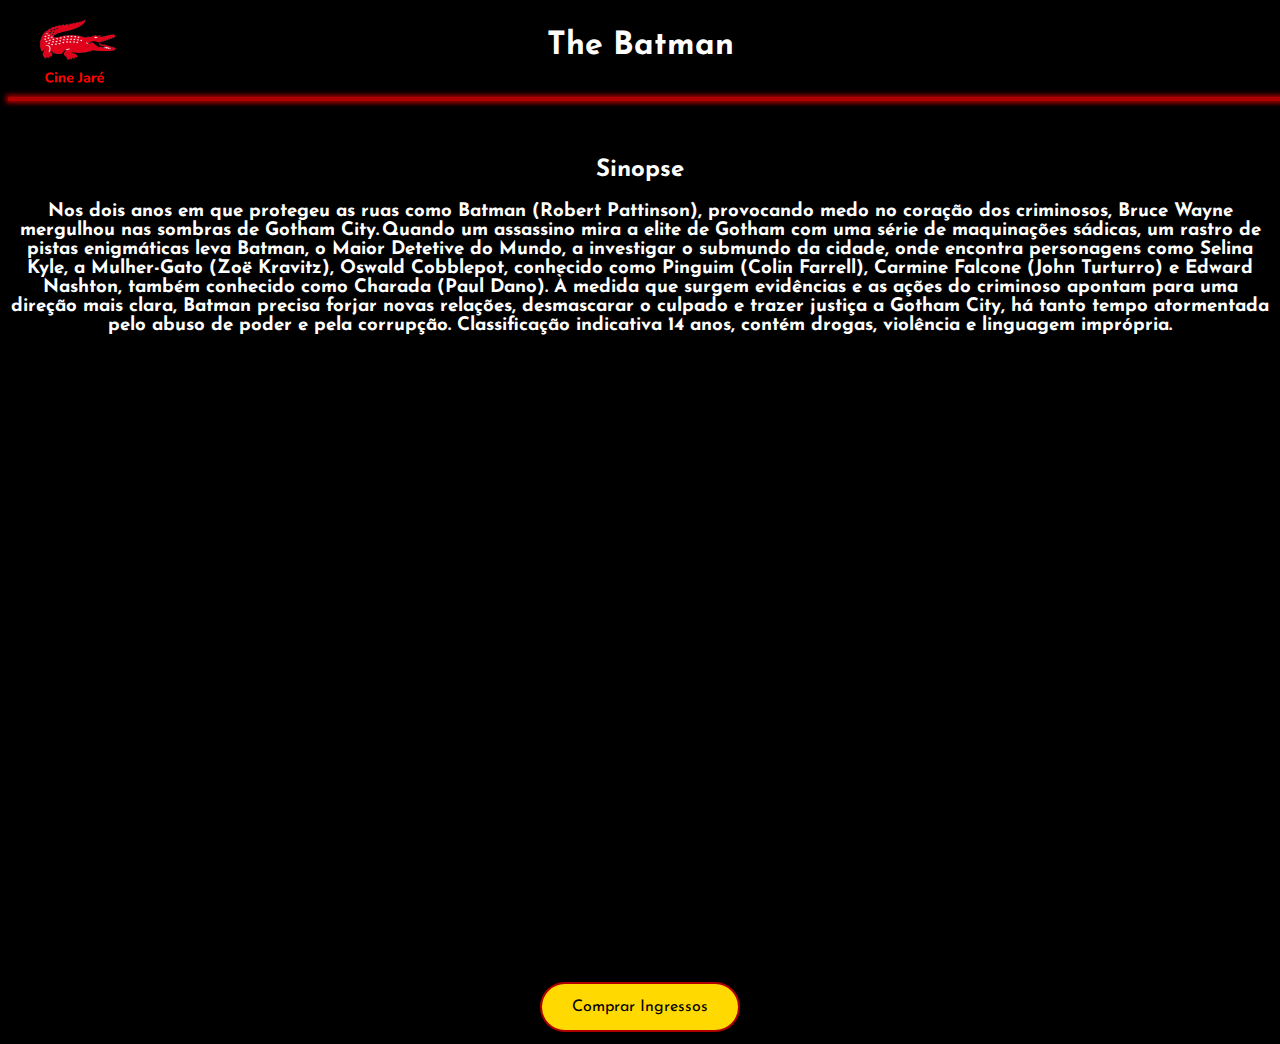
<file: CINE JARE2/filmes-page/filme-batman.html>
<!DOCTYPE html>
<html lang="en">
<head>
    <link rel="stylesheet" type="text/css" href="./filmes.css">
    <meta charset="UTF-8">
    <meta http-equiv="X-UA-Compatible" content="IE=edge">
    <meta name="viewport" content="width=device-width, initial-scale=1.0">
    <title>The Batman</title>
    <link rel="icon" href="logo-small.png">
</head>
<body style="background-color: rgb(0, 0, 0);">
    
    <div class="titulo"> <h1>The Batman</h1> </div>
    <a href="file:///C:/Users/User/Desktop/CINE%20JARE2/index.html">
        <div class="logo">
            <img src="logo.png"/> 
        </div> </a>
    <div class="barrinha"></div>
    <p>ㅤ</p>
    <h2>Sinopse</h2>
    <h3>Nos dois anos em que protegeu as ruas como Batman (Robert Pattinson), provocando medo no coração dos criminosos, Bruce Wayne mergulhou nas sombras de Gotham City. Quando um assassino mira a elite de Gotham com uma série de maquinações sádicas, um rastro de pistas enigmáticas leva Batman, o Maior Detetive do Mundo, a investigar o submundo da cidade, onde encontra personagens como Selina Kyle, a Mulher-Gato (Zoë Kravitz), Oswald Cobblepot, conhecido como Pinguim (Colin Farrell), Carmine Falcone (John Turturro) e Edward Nashton, também conhecido como Charada (Paul Dano). À medida que surgem evidências e as ações do criminoso apontam para uma direção mais clara, Batman precisa forjar novas relações, desmascarar o culpado e trazer justiça a Gotham City, há tanto tempo atormentada pelo abuso de poder e pela corrupção. Classificação indicativa 14 anos, contém drogas, violência e linguagem imprópria.</h3>
    <p>ㅤ</p>
    <iframe width="1280" height="530" src="https://www.youtube.com/embed/rsQEor4y2hg" title="YouTube video player" frameborder="0" allow="accelerometer; autoplay; clipboard-write; encrypted-media; gyroscope; picture-in-picture" allowfullscreen></iframe>
    <p>ㅤ</p>
        </div>
    <a href="file:///C:/Users/User/Desktop/CINE%20JARE2/teste-compra.html">
            <button class="botao">Comprar Ingressos</button>
        </a>
</body>
</html>
</file>
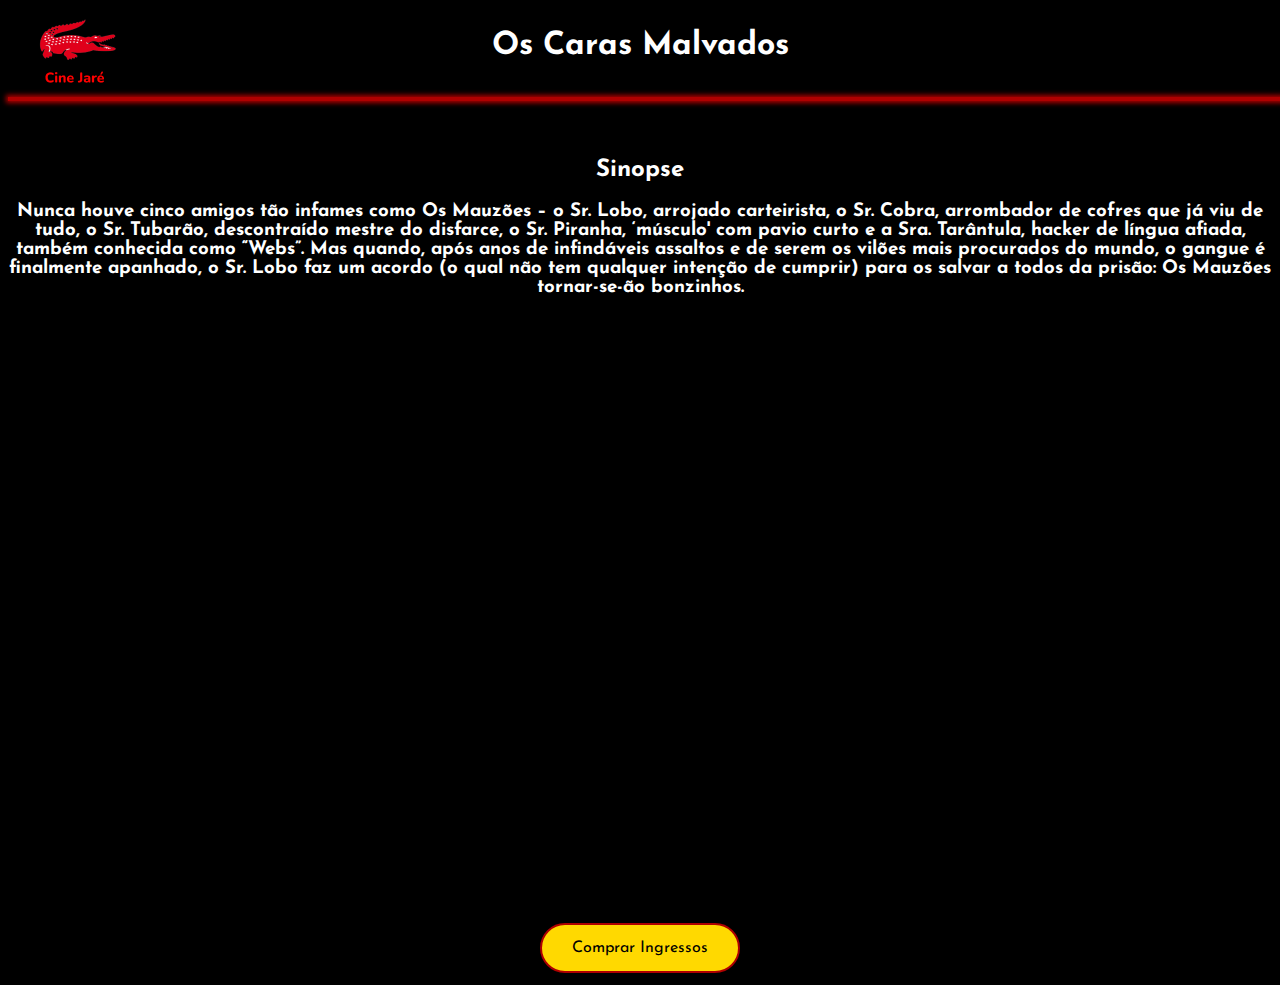
<file: CINE JARE2/filmes-page/filme-carasmalvados.html>
<!DOCTYPE html>
<html lang="en">
<head>
    <link rel="stylesheet" type="text/css" href="filmes.css">
    <meta charset="UTF-8">
    <meta http-equiv="X-UA-Compatible" content="IE=edge">
    <meta name="viewport" content="width=device-width, initial-scale=1.0">
    <title>Os Caras Malvados</title>
    <link rel="icon" href="logo-small.png">
</head>
<body style="background-color: rgb(0, 0, 0);">
    
    <div class="titulo"> <h1>Os Caras Malvados</h1> </div>
    <a href="file:///C:/Users/User/Desktop/CINE%20JARE2/index.html">
        <div class="logo">
            <img src="logo.png"/> 
        </div> </a>
    <div class="barrinha"></div>
    <p>ㅤ</p>
    <h2>Sinopse</h2>
    <h3>Nunca houve cinco amigos tão infames como Os Mauzões – o Sr. Lobo, arrojado carteirista, o Sr. Cobra, arrombador de cofres que já viu de tudo, o Sr. Tubarão, descontraído mestre do disfarce, o Sr. Piranha, ‘músculo' com pavio curto e a Sra. Tarântula, hacker de língua afiada, também conhecida como “Webs”. Mas quando, após anos de infindáveis assaltos e de serem os vilões mais procurados do mundo, o gangue é finalmente apanhado, o Sr. Lobo faz um acordo (o qual não tem qualquer intenção de cumprir) para os salvar a todos da prisão: Os Mauzões tornar-se-ão bonzinhos.</h3>
    <p>ㅤ</p>
    <iframe width="1280" height="530" src="https://www.youtube.com/embed/HLdHpxdSmOM" title="YouTube video player" frameborder="0" allow="accelerometer; autoplay; clipboard-write; encrypted-media; gyroscope; picture-in-picture" allowfullscreen></iframe>
    <br><br><br>
    <a href="file:///C:/Users/User/Desktop/CINE%20JARE2/teste-compra.html">
        <button class="botao">Comprar Ingressos</button>
    </a>
</body>
</html>
</file>
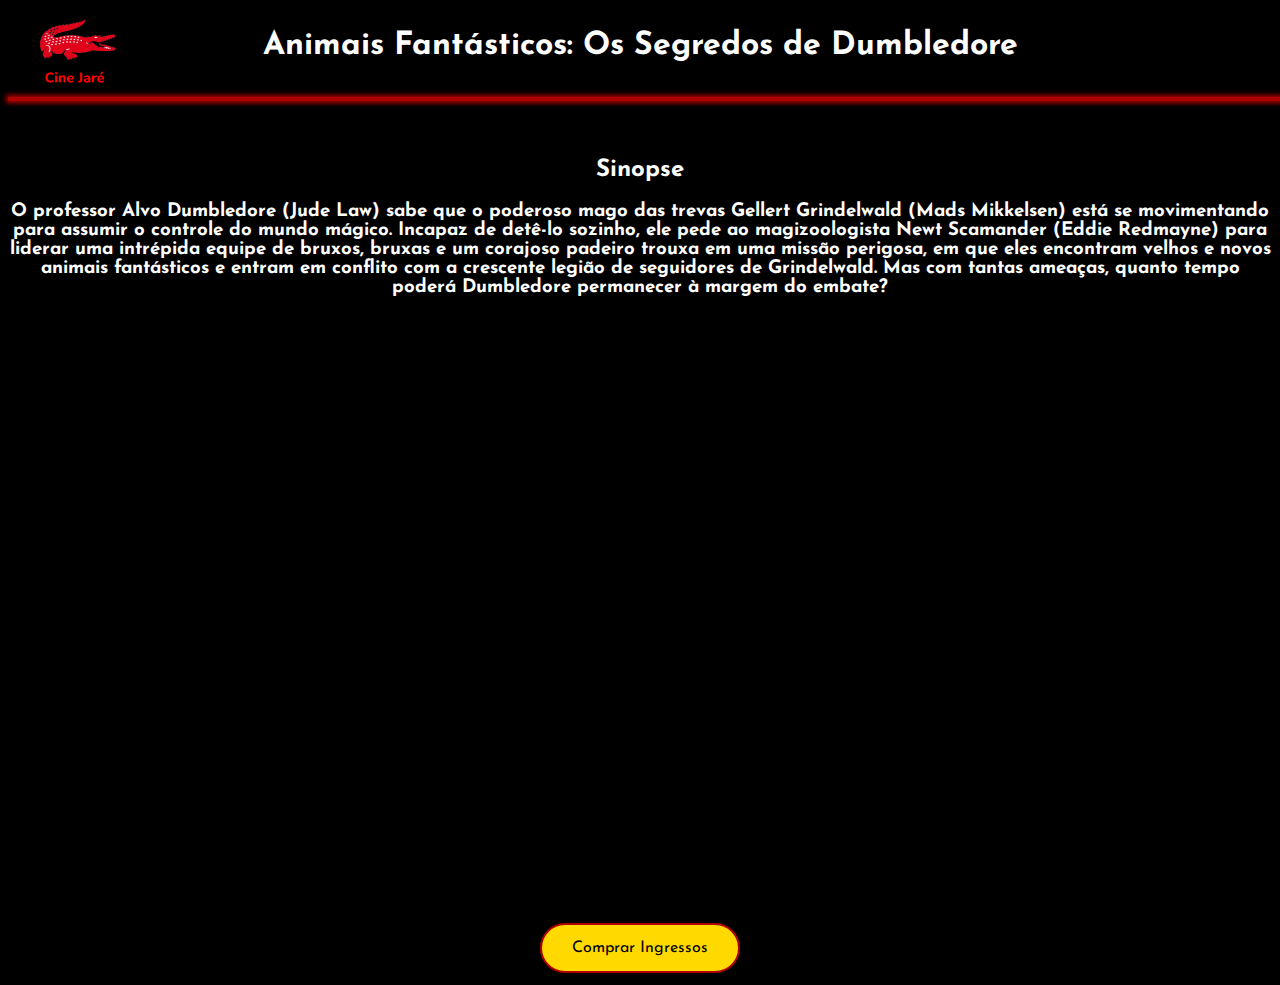
<file: CINE JARE2/filmes-page/filme-dumbledore.html>
<!DOCTYPE html>
<html lang="en">
<head>
    <link rel="stylesheet" type="text/css" href="filmes.css">
    <meta charset="UTF-8">
    <meta http-equiv="X-UA-Compatible" content="IE=edge">
    <meta name="viewport" content="width=device-width, initial-scale=1.0">
    <title>Animais Fantásticos: Os Segredos de Dumbledore</title>
    <link rel="icon" href="logo-small.png">
</head>
<body style="background-color: rgb(0, 0, 0);">
    
    <div class="titulo"> <h1>Animais Fantásticos: Os Segredos de Dumbledore</h1> </div>
    <a href="file:///C:/Users/User/Desktop/CINE%20JARE2/index.html">
        <div class="logo">
            <img src="logo.png"/> 
        </div> </a>
    <div class="barrinha"></div>
    <p>ㅤ</p>
    <h2>Sinopse</h2>
    <h3>O professor Alvo Dumbledore (Jude Law) sabe que o poderoso mago das trevas Gellert Grindelwald (Mads Mikkelsen) está se movimentando para assumir o controle do mundo mágico. Incapaz de detê-lo sozinho, ele pede ao magizoologista Newt Scamander (Eddie Redmayne) para liderar uma intrépida equipe de bruxos, bruxas e um corajoso padeiro trouxa em uma missão perigosa, em que eles encontram velhos e novos animais fantásticos e entram em conflito com a crescente legião de seguidores de Grindelwald. Mas com tantas ameaças, quanto tempo poderá Dumbledore permanecer à margem do embate?</h3>
    <p>ㅤ</p>
    <iframe width="1280" height="530" src="https://www.youtube.com/embed/5SjYFF2g35c" title="YouTube video player" frameborder="0" allow="accelerometer; autoplay; clipboard-write; encrypted-media; gyroscope; picture-in-picture" allowfullscreen></iframe>
    <br><br><br>
    <a href="file:///C:/Users/User/Desktop/CINE%20JARE2/teste-compra.html">
        <button class="botao">Comprar Ingressos</button>
    </a>
</body>
</html>
</file>
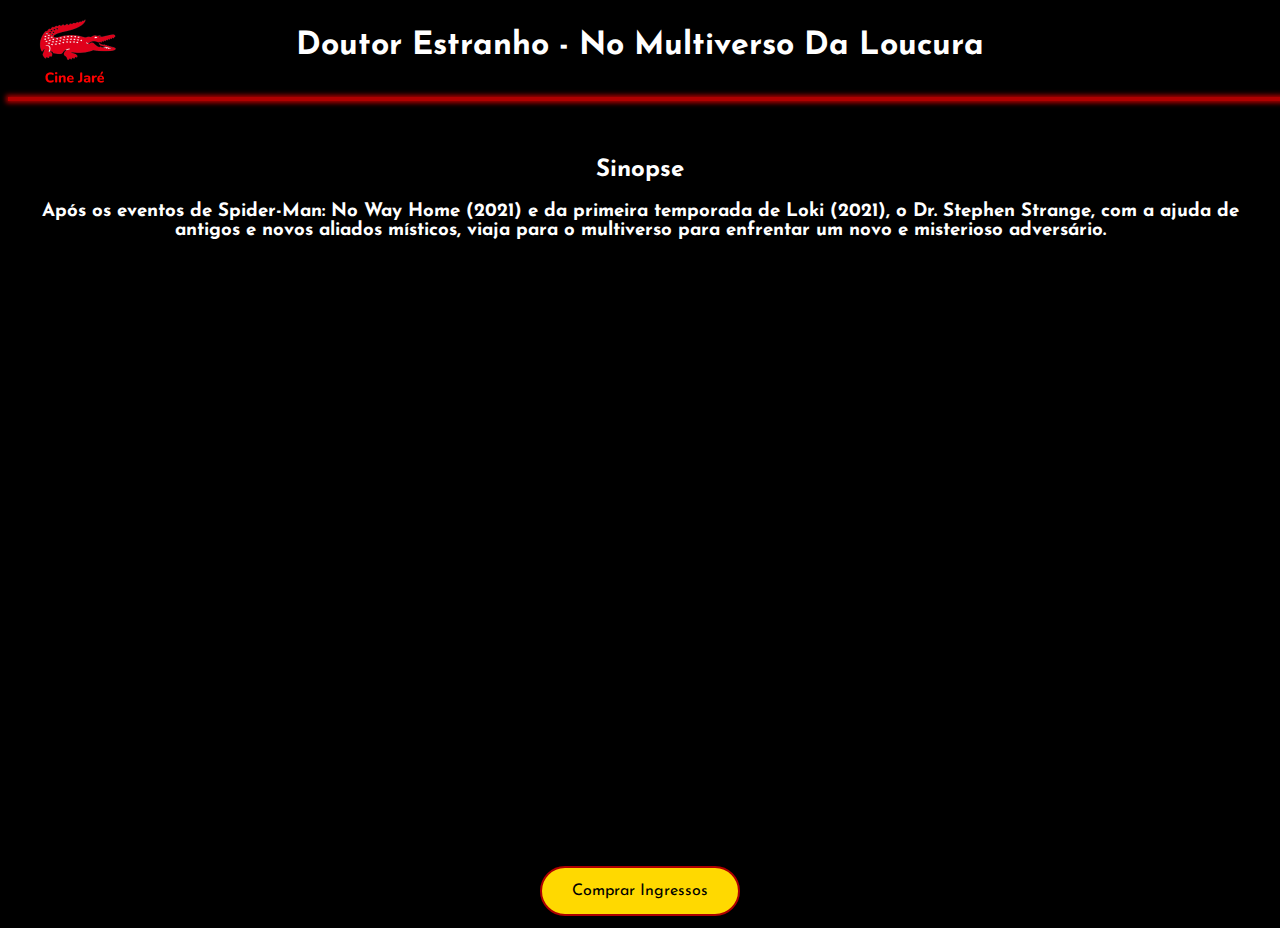
<file: CINE JARE2/filmes-page/filme-estranho.html>
<!DOCTYPE html>
<html lang="en">
<head>
    <link rel="stylesheet" type="text/css" href="filmes.css">
    <meta charset="UTF-8">
    <meta http-equiv="X-UA-Compatible" content="IE=edge">
    <meta name="viewport" content="width=device-width, initial-scale=1.0">
    <title>Doutor Estranho - No Multiverso Da Loucura</title>
    <link rel="icon" href="logo-small.png">
</head>
<body style="background-color: rgb(0, 0, 0);">
    
    <div class="titulo"> <h1>Doutor Estranho - No Multiverso Da Loucura</h1> </div>
    <a href="file:///C:/Users/User/Desktop/CINE%20JARE2/index.html">
        <div class="logo">
            <img src="logo.png"/> 
        </div> </a>
    <div class="barrinha"></div>
    <p>ㅤ</p>
    <h2>Sinopse</h2>
    <h3>Após os eventos de Spider-Man: No Way Home (2021) e da primeira temporada de Loki (2021), o Dr. Stephen Strange, com a ajuda de antigos e novos aliados místicos, viaja para o multiverso para enfrentar um novo e misterioso adversário.</h3>
    <p>ㅤ</p>
    <iframe width="1280" height="530" src="https://www.youtube.com/embed/X23XCFgdh2M" title="YouTube video player" frameborder="0" allow="accelerometer; autoplay; clipboard-write; encrypted-media; gyroscope; picture-in-picture" allowfullscreen></iframe>
    <br><br><br>
    <a href="file:///C:/Users/User/Desktop/CINE%20JARE2/teste-compra.html">
        <button class="botao">Comprar Ingressos</button>
    </a>
</body>
</html>
</file>
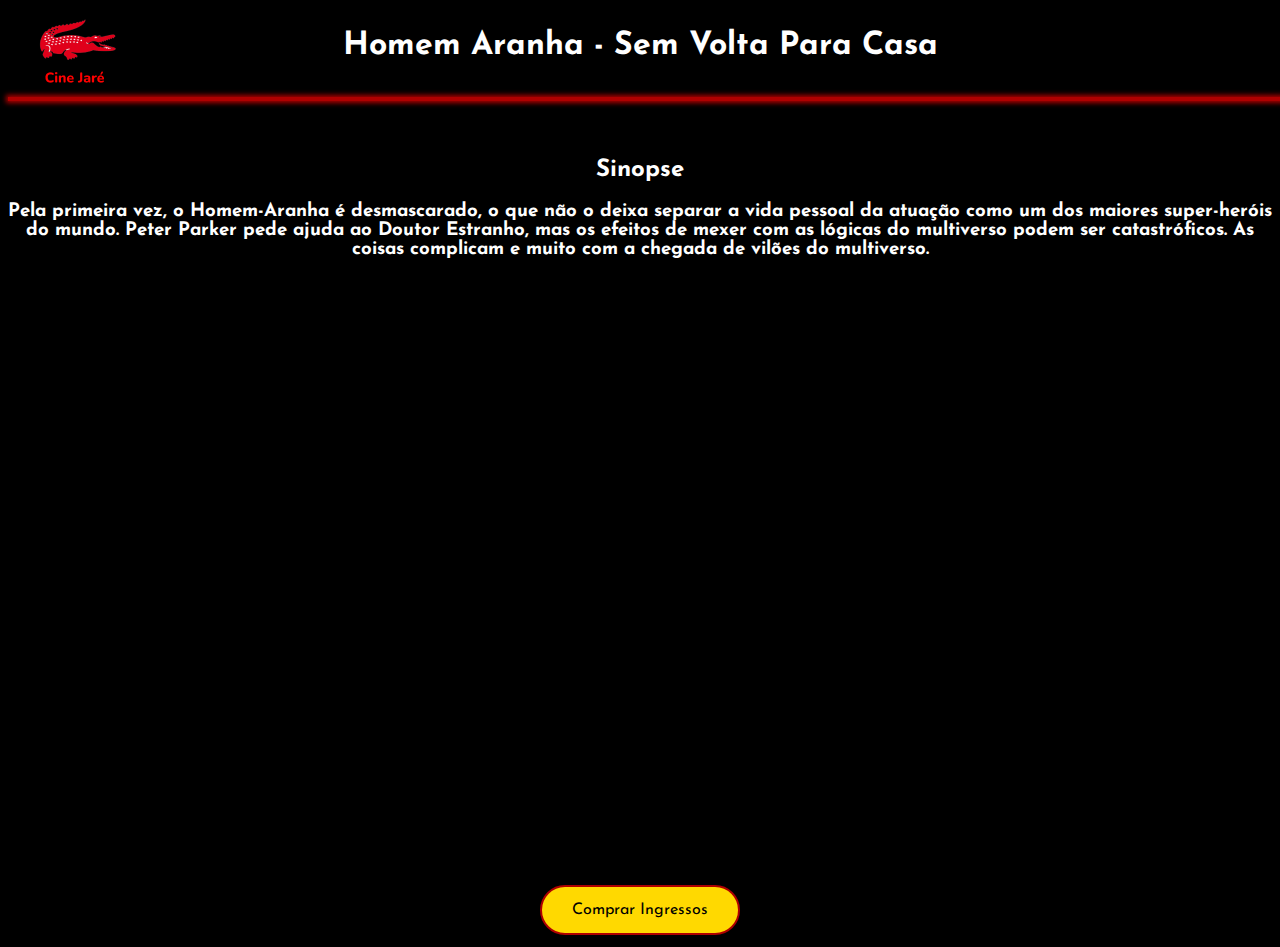
<file: CINE JARE2/filmes-page/filme-miranha.html>
<!DOCTYPE html>
<html lang="en">
<head>
    <link rel="stylesheet" type="text/css" href="filmes.css">
    <meta charset="UTF-8">
    <meta http-equiv="X-UA-Compatible" content="IE=edge">
    <meta name="viewport" content="width=device-width, initial-scale=1.0">
    <title>Homem Aranha - Sem Volta Para Casa</title>
    <link rel="icon" href="logo-small.png">
</head>
<body style="background-color: rgb(0, 0, 0);">
    
    <div class="titulo"> <h1>Homem Aranha - Sem Volta Para Casa</h1> </div>
    <a href="file:///C:/Users/User/Desktop/CINE%20JARE2/index.html">
        <div class="logo">
            <img src="logo.png"/> 
        </div> </a>
    <div class="barrinha"></div>
    <p>ㅤ</p>
    <h2>Sinopse</h2>
    <h3>Pela primeira vez, o Homem-Aranha é desmascarado, o que não o deixa separar a vida pessoal da atuação como um dos maiores super-heróis do mundo. Peter Parker pede ajuda ao Doutor Estranho, mas os efeitos de mexer com as lógicas do multiverso podem ser catastróficos. As coisas complicam e muito com a chegada de vilões do multiverso.</h3>
    <p>ㅤ</p>
    <iframe width="1280" height="530" src="https://www.youtube.com/embed/CtrdD8BIOOg" title="YouTube video player" frameborder="0" allow="accelerometer; autoplay; clipboard-write; encrypted-media; gyroscope; picture-in-picture" allowfullscreen></iframe>
    <br><br><br>
    <a href="file:///C:/Users/User/Desktop/CINE%20JARE2/teste-compra.html">
        <button class="botao">Comprar Ingressos</button>
    </a>
</body>
</html>
</file>
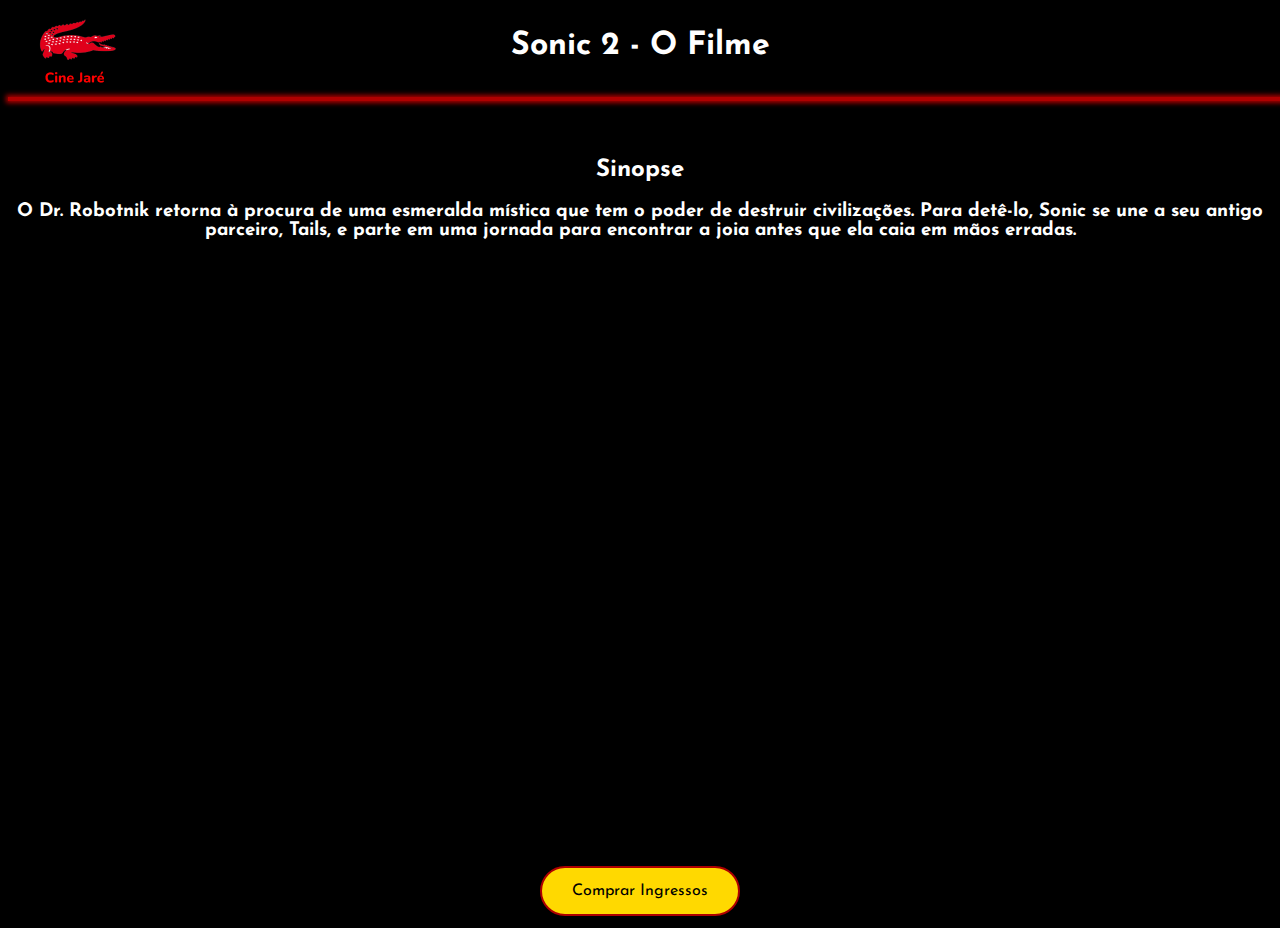
<file: CINE JARE2/filmes-page/filme-sonic.html>
<!DOCTYPE html>
<html lang="en">
<head>
    <link rel="stylesheet" type="text/css" href="filmes.css">
    <meta charset="UTF-8">
    <meta http-equiv="X-UA-Compatible" content="IE=edge">
    <meta name="viewport" content="width=device-width, initial-scale=1.0">
    <title>Sonic 2 - O Filme</title>
    <link rel="icon" href="logo-small.png">
</head>
<body style="background-color: rgb(0, 0, 0);">
    
    <div class="titulo"> <h1>Sonic 2 - O Filme</h1> </div>
    <a href="file:///C:/Users/User/Desktop/CINE%20JARE2/index.html">
        <div class="logo">
            <img src="logo.png"/> 
        </div> </a>
    <div class="barrinha"></div>
    <p>ㅤ</p>
    <h2>Sinopse</h2>
    <h3>O Dr. Robotnik retorna à procura de uma esmeralda mística que tem o poder de destruir civilizações. Para detê-lo, Sonic se une a seu antigo parceiro, Tails, e parte em uma jornada para encontrar a joia antes que ela caia em mãos erradas.</h3>
    <p>ㅤ</p>
    <iframe width="1280" height="530" src="https://www.youtube.com/embed/A2SjVRziC7M" title="YouTube video player" frameborder="0" allow="accelerometer; autoplay; clipboard-write; encrypted-media; gyroscope; picture-in-picture" allowfullscreen></iframe>
    <br><br><br>
    <a href="file:///C:/Users/User/Desktop/CINE%20JARE2/teste-compra.html">
        <button class="botao">Comprar Ingressos</button>
    </a>
</body>
</html>
</file>
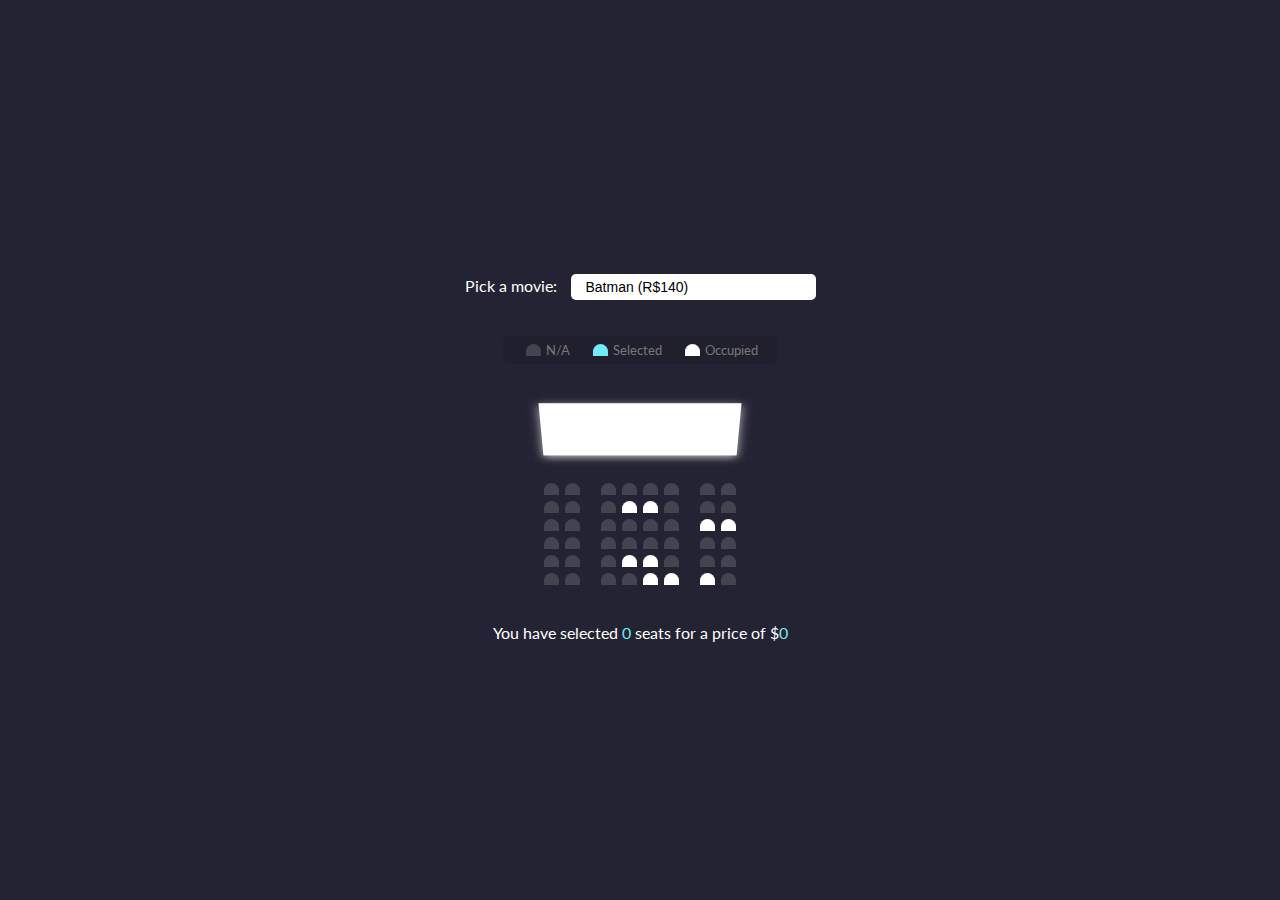
<file: CINE JARE2/ingresso/compra.html>
<!DOCTYPE html>
<html lang="en">
  <head>
    <meta charset="UTF-8" />
    <meta name="viewport" content="width=device-width, initial-scale=1.0" />
    <meta http-equiv="X-UA-Compatible" content="ie=edge" />
    <link rel="stylesheet" href="style.css" />
    <title>Movie Seat Booking</title>
  </head>
  <body>
    <div class="movie-container">
      <label>Pick a movie:</label>
      <select id="movie">
        <option value="10">Batman (R$140)</option>
        <option value="12">Doutor Estranho (R$139,99)</option>
        <option value="8">Homem Aranha (R$139.98)</option>
        <option value="9">Segredos de Dumbledore (R$125)</option>
        <option value="9">Sonic 2 (R$100)</option>
        <option value="100">Caras Malvados (R$100)</option>

      </select>
    </div>

    <ul class="showcase">
      <li>
        <div class="seat"></div>
        <small>N/A</small>
      </li>
      <li>
        <div class="seat selected"></div>
        <small>Selected</small>
      </li>
      <li>
        <div class="seat occupied"></div>
        <small>Occupied</small>
      </li>
    </ul>

    <div class="container">
      <div class="screen"></div>

      <div class="row">
        <div class="seat"></div>
        <div class="seat"></div>
        <div class="seat"></div>
        <div class="seat"></div>
        <div class="seat"></div>
        <div class="seat"></div>
        <div class="seat"></div>
        <div class="seat"></div>
      </div>
      <div class="row">
        <div class="seat"></div>
        <div class="seat"></div>
        <div class="seat"></div>
        <div class="seat occupied"></div>
        <div class="seat occupied"></div>
        <div class="seat"></div>
        <div class="seat"></div>
        <div class="seat"></div>
      </div>
      <div class="row">
        <div class="seat"></div>
        <div class="seat"></div>
        <div class="seat"></div>
        <div class="seat"></div>
        <div class="seat"></div>
        <div class="seat"></div>
        <div class="seat occupied"></div>
        <div class="seat occupied"></div>
      </div>
      <div class="row">
        <div class="seat"></div>
        <div class="seat"></div>
        <div class="seat"></div>
        <div class="seat"></div>
        <div class="seat"></div>
        <div class="seat"></div>
        <div class="seat"></div>
        <div class="seat"></div>
      </div>
      <div class="row">
        <div class="seat"></div>
        <div class="seat"></div>
        <div class="seat"></div>
        <div class="seat occupied"></div>
        <div class="seat occupied"></div>
        <div class="seat"></div>
        <div class="seat"></div>
        <div class="seat"></div>
      </div>
      <div class="row">
        <div class="seat"></div>
        <div class="seat"></div>
        <div class="seat"></div>
        <div class="seat"></div>
        <div class="seat occupied"></div>
        <div class="seat occupied"></div>
        <div class="seat occupied"></div>
        <div class="seat"></div>
      </div>
    </div>

    <p class="text">
      You have selected <span id="count">0</span> seats for a price of $<span
        id="total"
        >0</span
      >
    </p>

    <script src="script.js"></script>
  </body>
</html>
</file>
<file: CINE JARE2/filmes-page/filmes.css>
@import url('https://fonts.googleapis.com/css2?family=Josefin+Sans&display=swap');

* {
    text-align: center;
    font-family: 'Josefin Sans', sans-serif;
}

h1 {color: white;}
h2 {color: white;}
h3 {color: white;}
h4 {color: white;}

.body {margin:0px;
        margin-top: 0;    
}

.titulo {

margin:0;
margin-top: 30px;
}

.logo {
    text-align: left;
    margin-top: -65px;
    margin-left: 30px;

}

.barrinha {
    width: 1900px;
    margin-left: 0px;
    border-bottom: 4px solid #af0000;
    box-shadow: 0px 0px 5px 2px #af0000;
    margin-top: 10px;
}

.coluna-info{
    column-count: 4;
    text-align: center;
}

.botao {
    font-family: 'Josefin Sans', sans-serif;
    background-color: rgb(255, 217, 0);
    border: 2px solid #af0000;
    color: black;
    padding: 15px 30px;
    text-align: center;
    text-decoration: none;
    display: inline-block;
    font-size: 16px;
    margin: 4px 2px;
    cursor: pointer;
    border-radius: 30px;
}

.botao:hover {
    box-shadow: 0 12px 16px 0 rgba(255, 217, 0, 0.26), 0 17px 50px 0 rgba(255,217,0,0.19);
}
</file>
<file: CINE JARE2/ingresso/style.css>
@import url('https://fonts.googleapis.com/css?family=Lato&display=swap');

* {
  box-sizing: border-box;
}

body {
  background-color: #242333;
  color: #fff;
  display: flex;
  flex-direction: column;
  align-items: center;
  justify-content: center;
  height: 100vh;
  font-family: 'Lato', sans-serif;
  margin: 0;
}

.movie-container {
  margin: 20px 0;
}

.movie-container select {
  background-color: #fff;
  border: 0;
  border-radius: 5px;
  font-size: 14px;
  margin-left: 10px;
  padding: 5px 15px 5px 15px;
  -moz-appearance: none;
  -webkit-appearance: none;
  appearance: none;
}

.container {
  perspective: 1000px;
  margin-bottom: 30px;
}

.seat {
  background-color: #444451;
  height: 12px;
  width: 15px;
  margin: 3px;
  border-top-left-radius: 10px;
  border-top-right-radius: 10px;
}

.seat.selected {
  background-color: #6feaf6;
}

.seat.occupied {
  background-color: #fff;
}

.seat:nth-of-type(2) {
  margin-right: 18px;
}

.seat:nth-last-of-type(2) {
  margin-left: 18px;
}

.seat:not(.occupied):hover {
  cursor: pointer;
  transform: scale(1.2);
}

.showcase .seat:not(.occupied):hover {
  cursor: default;
  transform: scale(1);
}

.showcase {
  background: rgba(0, 0, 0, 0.1);
  padding: 5px 10px;
  border-radius: 5px;
  color: #777;
  list-style-type: none;
  display: flex;
  justify-content: space-between;
}

.showcase li {
  display: flex;
  align-items: center;
  justify-content: center;
  margin: 0 10px;
}

.showcase li small {
  margin-left: 2px;
}

.row {
  display: flex;
}

.screen {
  background-color: #fff;
  height: 70px;
  width: 100%;
  margin: 15px 0;
  transform: rotateX(-45deg);
  box-shadow: 0 3px 10px rgba(255, 255, 255, 0.7);
}

p.text {
  margin: 5px 0;
}

p.text span {
  color: #6feaf6;
}
</file>
